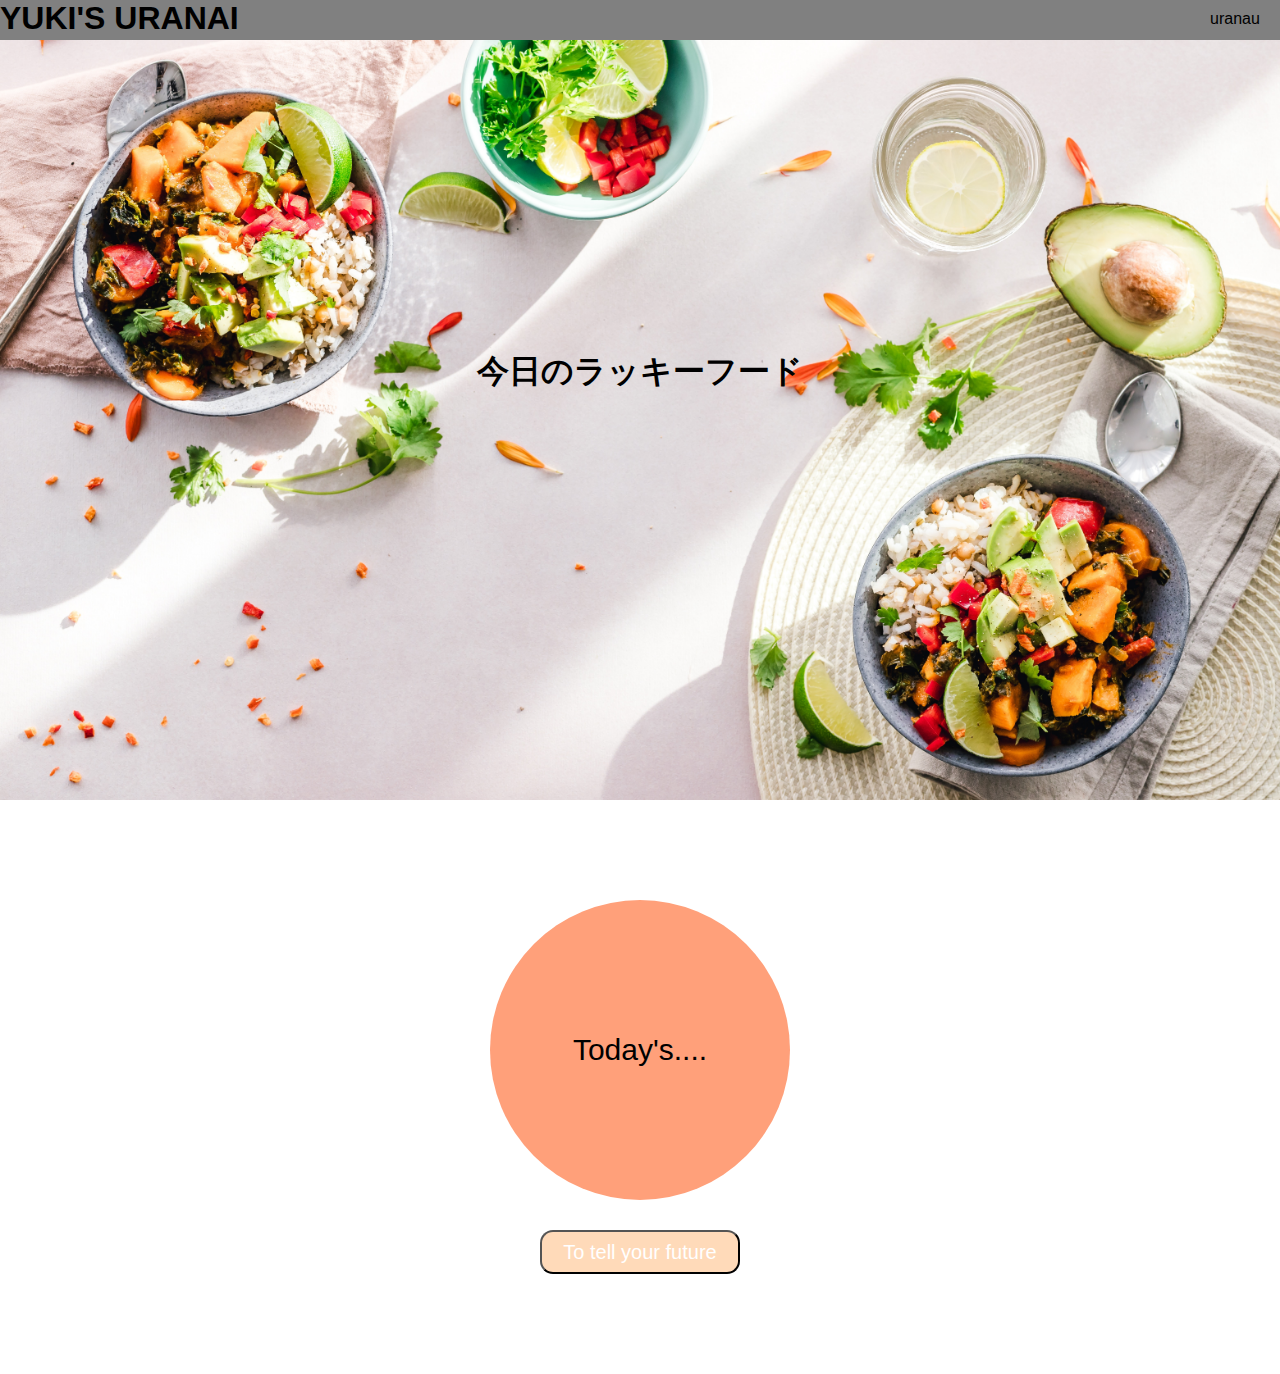
<file: luckycolor/index.html>
<!DOCTYPE html>
<html lang="ja">
<head>
  <meta charset="UTF-8">
  <title>おみくじ</title>
  <link rel="stylesheet" href="assets/css/reset.css">
  <link rel="stylesheet" href="assets/css/style.css">
</head>
<body>
  <div class="headerHeader">
    <h1>YUKI'S URANAI</h1>
    <a>uranau</a>
    
  </div>
  <div class="headerslide" id ="bg" >
    <h1>今日のラッキーフード
    </h1>
</div>
  <div class="container" id = "btn">
    <div class="result">
        <p id="result">Today's....</p>
      </div>
      <button id="btn" class="btn">
        <span>To tell your future</span>
      </button>
  </div>
   
<script src="assets/js/app.js"></script>
</body>
</html>
</file>
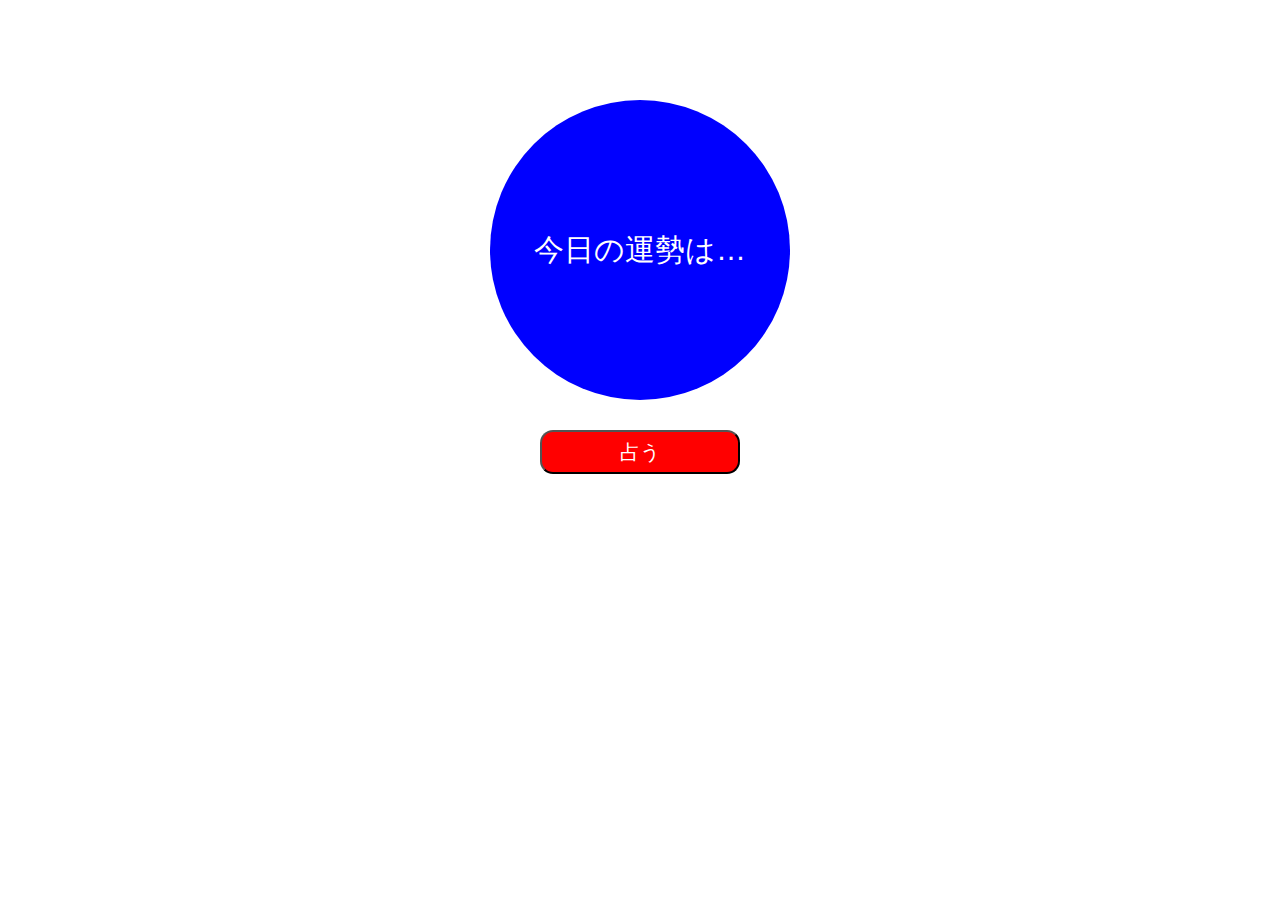
<file: omikuji/index.html>
<!DOCTYPE html>
<html lang="ja">
<head>
  <meta charset="UTF-8">
  <title>おみくじ</title>
  <link rel="stylesheet" href="assets/css/reset.css">
  <link rel="stylesheet" href="assets/css/style.css">
</head>
<body>
  <div class="container">
    <div class="result">
        <p id="result">今日の運勢は…</p>
      </div>
      <button id="btn" class="btn">
        <span>占う</span>
      </button>
  </div>
<script src="assets/js/app.js"></script>
</body>
</html>
</file>
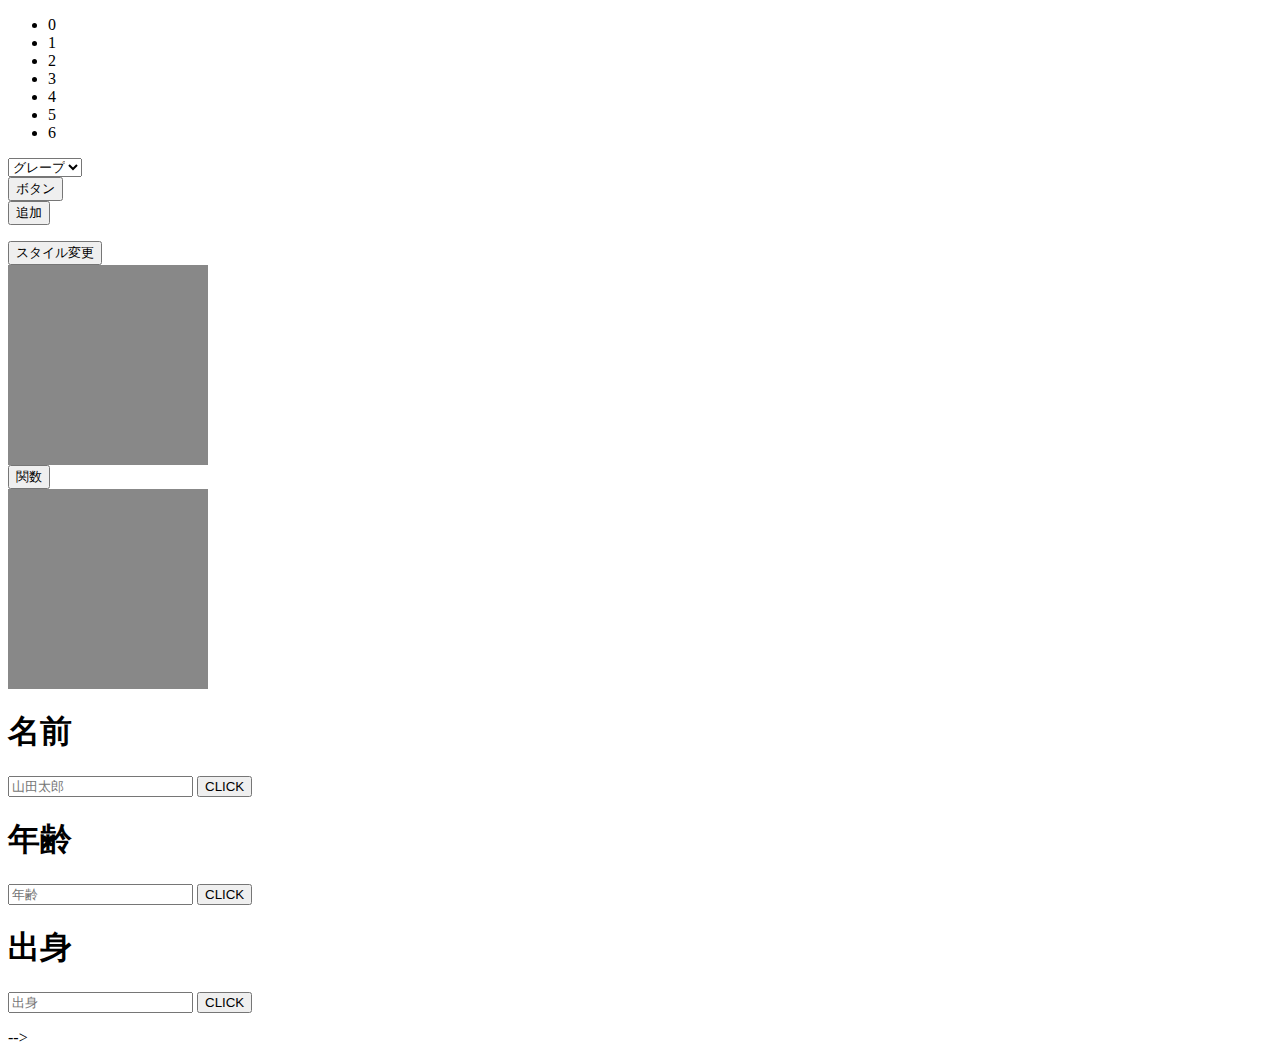
<file: dom.html>
<!DOCTYPE html>
<html lang="ja">
<head>
  <meta charset="UTF-8">
  <title>DOM(要素の取得)</title>
  <style>
    .bg-dark {
      background-color: #888;
      height: 200px;
      width: 200px;
    }
    .large {
      height: 400px;
      width: 400px;    
    }
    .bg-red {
      background-color: #f00;
      height: 200px;
      width: 200px;  
    }
  </style>
</head>
<body>
    <ul>
      <li id="hoge">0</li>
      <li class="fuga">1</li>
      <li class="fuga">2</li>
      <li class="fuga">3</li>
      <li>4</li>
      <li>5</li>
      <li>6</li>
    </ul>

    <form action="" id="parent">
      <select name="fruits" id="fruits">
        <option value="grape">グレープ</option>
        <option value="orange">オレンジ</option>
        <option value="apple">アップル</option>
      </select>
    </form>
    <button id="btn">ボタン</button>

    <div>
      <button id="add">追加</button>
      <p id=target></p>
    </div>

    <div>
      <button id="change">スタイル変更</button>
      <div id="target2" class="bg-dark"></div>
    </div>

    <div>
      <button id="ii">関数</button>
      <div id="target3" class="bg-dark"></div>
    
    </div>
    <h1>名前</h1>
    <input type="text" placeholder="山田太郎" id = "name">
    <button id = "nameBtn">CLICK</button>
    <p id = "show-name"></p>
    <h1>年齢</h1>
    <input type="text" placeholder="年齢" id = "age">
    <button id = "ageBtn">CLICK</button>
    <p id = "show-age"></p>
    <h1>出身</h1>
    <input type="text" placeholder="出身" id = "from">
    <button id = "fromBtn">CLICK</button>
    <p id = "show-from"></p>

    <!-- <input type="text" placeholder="山田太郎" id = "name">
    <button id = "greeting">CLICK</button>
    <p id = "show-greeting"></p> --> -->
    
    <script src="app.js"></script>
</body>
</html>
</file>
<file: luckycolor/assets/css/style.css>
.container {
  padding: 100px;
  display: flex;
  flex-direction: column;
  align-items: center;
}

.result {
  margin-bottom: 30px;
  display: flex;
  justify-content: center;
  align-items: center;
  width: 300px;
  height: 300px;
  border-radius: 50%;
  background-color: lightsalmon;
}

.result p {
  color:black;
  font-size: 30px;
}

.btn {
  width: 200px;
  background-color: peachpuff;
  color: white;
  border-radius: 13px;
  line-height: 40px;
  font-size: 20px;
}

.btn:hover {
  opacity: .7;
}
.headerslide {
  background-image:url(appetizer-bowls-cuisine-1640770.jpg);
  height:800px;
  background-size:cover;
}

.headerslide h1 {

  text-align: center;
  padding-top: 350px;

}

.headerHeader{
  height:40px;
  width: 100%;
  background-color:grey;
  position: fixed;
  top:0;
  float:left;
}

.headerHeader a{
  height:20px;
  width: 70px;
  float: right;
margin-top:10px ;
   
}



.headerHeader h1{
  
  background-color:grey;
  position: fixed;
  top:0;
  float:left;
}
</file>
<file: omikuji/assets/css/style.css>
.container {
  padding: 100px;
  display: flex;
  flex-direction: column;
  align-items: center;
}

.result {
  margin-bottom: 30px;
  display: flex;
  justify-content: center;
  align-items: center;
  width: 300px;
  height: 300px;
  border-radius: 50%;
  background: blue;
}

.result p {
  color: white;
  font-size: 30px;
}

.btn {
  width: 200px;
  background: red;
  color: white;
  border-radius: 13px;
  line-height: 40px;
  font-size: 20px;
}

.btn:hover {
  opacity: .7;
}
</file>
